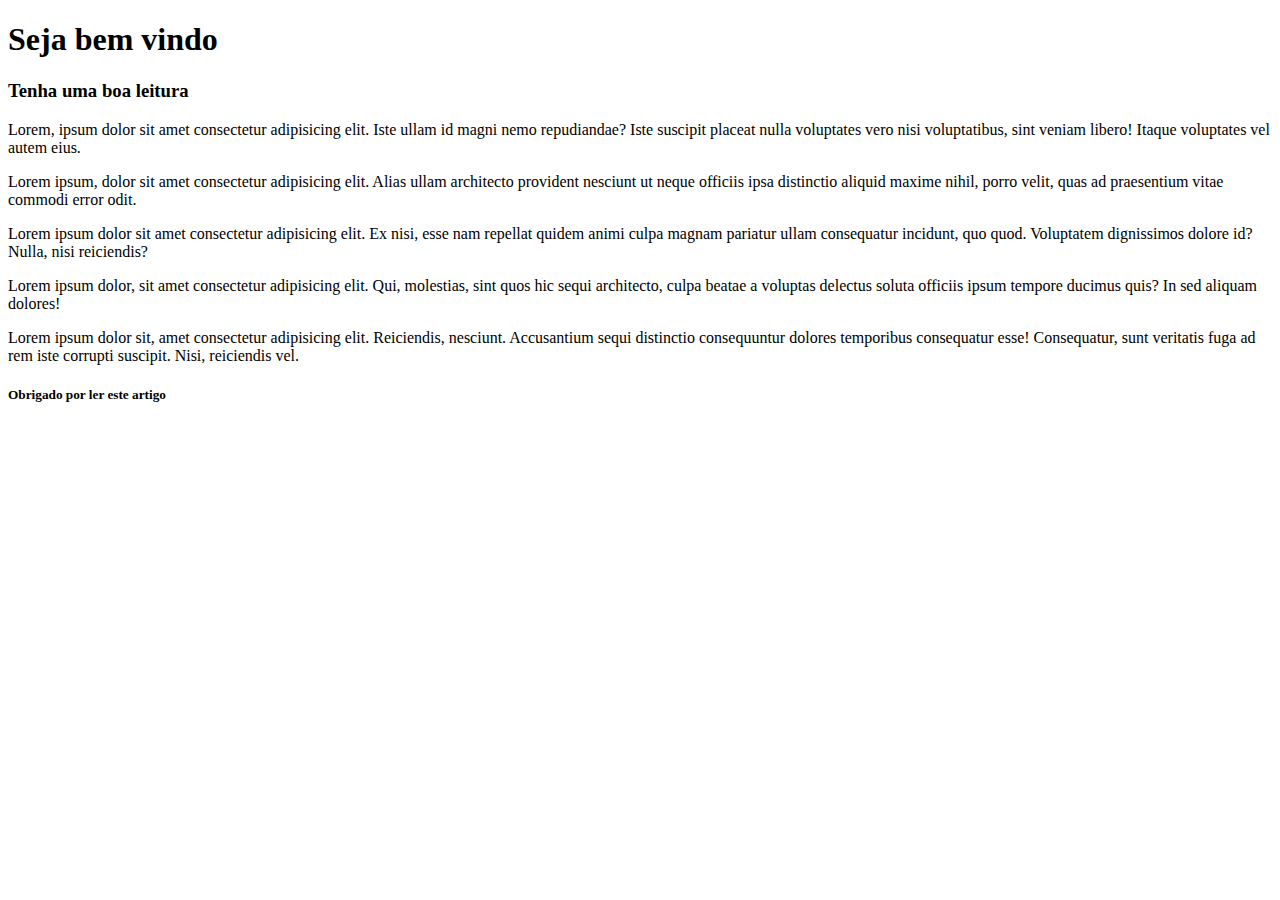
<file: 1_HTML/Aula_3_Indentação/index.html>
<!DOCTYPE html>
<html>
    <head>
        <title>Aula Indentação</title>
    </head>
    <body>
       <section>
            <header>
                <h1>Seja bem vindo</h1>
                <h3>Tenha uma boa leitura</h3>
            </header>
            <article>
                <p>
                    Lorem, ipsum dolor sit amet consectetur adipisicing elit. Iste ullam id magni nemo repudiandae? Iste suscipit placeat nulla voluptates vero nisi voluptatibus, sint veniam libero! Itaque voluptates vel autem eius.
                </p>
                <p>
                    Lorem ipsum, dolor sit amet consectetur adipisicing elit. Alias ullam architecto provident nesciunt ut neque officiis ipsa distinctio aliquid maxime nihil, porro velit, quas ad praesentium vitae commodi error odit.
                </p>
                <p>
                    Lorem ipsum dolor sit amet consectetur adipisicing elit. Ex nisi, esse nam repellat quidem animi culpa magnam pariatur ullam consequatur incidunt, quo quod. Voluptatem dignissimos dolore id? Nulla, nisi reiciendis?
                </p>
                <p>
                    Lorem ipsum dolor, sit amet consectetur adipisicing elit. Qui, molestias, sint quos hic sequi architecto, culpa beatae a voluptas delectus soluta officiis ipsum tempore ducimus quis? In sed aliquam dolores!
                </p>
                <p>
                    Lorem ipsum dolor sit, amet consectetur adipisicing elit. Reiciendis, nesciunt. Accusantium sequi distinctio consequuntur dolores temporibus consequatur esse! Consequatur, sunt veritatis fuga ad rem iste corrupti suscipit. Nisi, reiciendis vel.
                </p>
            </article>
            <footer>
                <h5>Obrigado por ler este artigo</h5>
            </footer>
        </section> 
    </body>
</html>
</file>
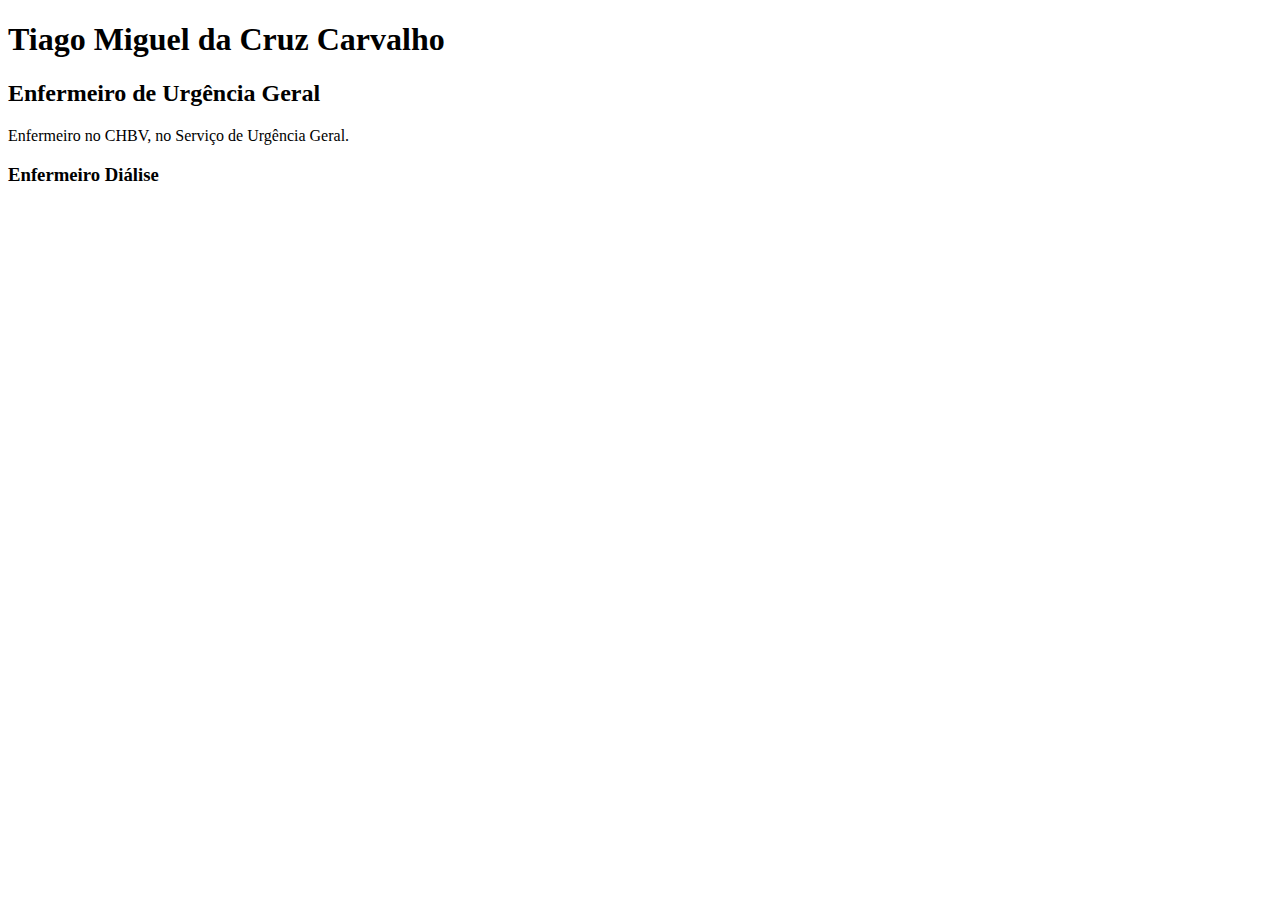
<file: 1_HTML/Aula_4_Live_Server/index.html>
<!DOCTYPE html>
<html lang="pt">
<head>
    <meta charset="UTF-8">
    <meta http-equiv="X-UA-Compatible" content="IE=edge">
    <meta name="viewport" content="width=device-width, initial-scale=1.0">
    <title>Curriculo Vitae</title>
</head>
<body>
    <h1>Tiago Miguel da Cruz Carvalho</h1>
    <h2>Enfermeiro de Urgência Geral</h2>

    <p>
        Enfermeiro no CHBV, no Serviço de Urgência Geral.
    </p>

    <h3> Enfermeiro Diálise</h3>
</body>
</html>
</file>
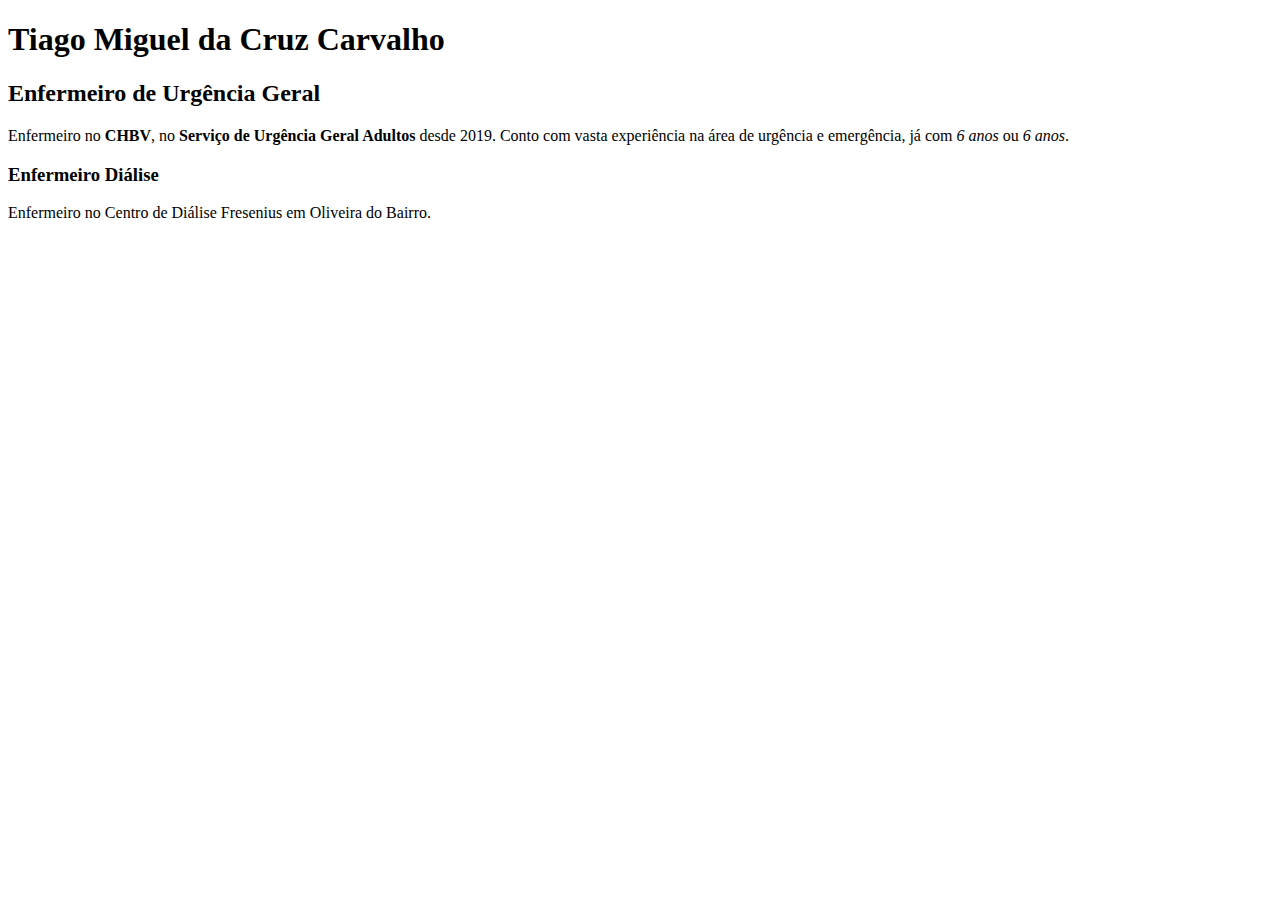
<file: 1_HTML/Aula_5_título_parágrafos/index.html>
<!DOCTYPE html>
<html lang="pt">
<head>
    <meta charset="UTF-8">
    <meta http-equiv="X-UA-Compatible" content="IE=edge">
    <meta name="viewport" content="width=device-width, initial-scale=1.0">
    <title>Curriculo Vitae</title>
</head>
<body>
    <h1>Tiago Miguel da Cruz Carvalho</h1>
    <h2>Enfermeiro de Urgência Geral</h2>

    <p>
        Enfermeiro no <b>CHBV</b>, no <strong>Serviço de Urgência Geral Adultos</strong> desde 2019. Conto com vasta experiência na área de urgência e emergência, já com <i>6 anos</i> ou <em>6 anos</em>.
        <!-- a tag <b> </b> coloca o conteúdo a negrito enquanto que a tag <strong> </strong> além de a colocar em negrito dá ao que está no seu interior um relevo aquando pesquisado no parágrafo-->

        <!-- a tag <em> </em> é também ela uma semântica do html e alé de tornar Itálico o seu conteúdo, reforça a sua importância aquando uma busca pelo paragrafo -->
    </p>

    <h3> Enfermeiro Diálise</h3>
    <p>
        Enfermeiro no Centro de Diálise Fresenius em Oliveira do Bairro.
    </p>
</body>
</html>
</file>
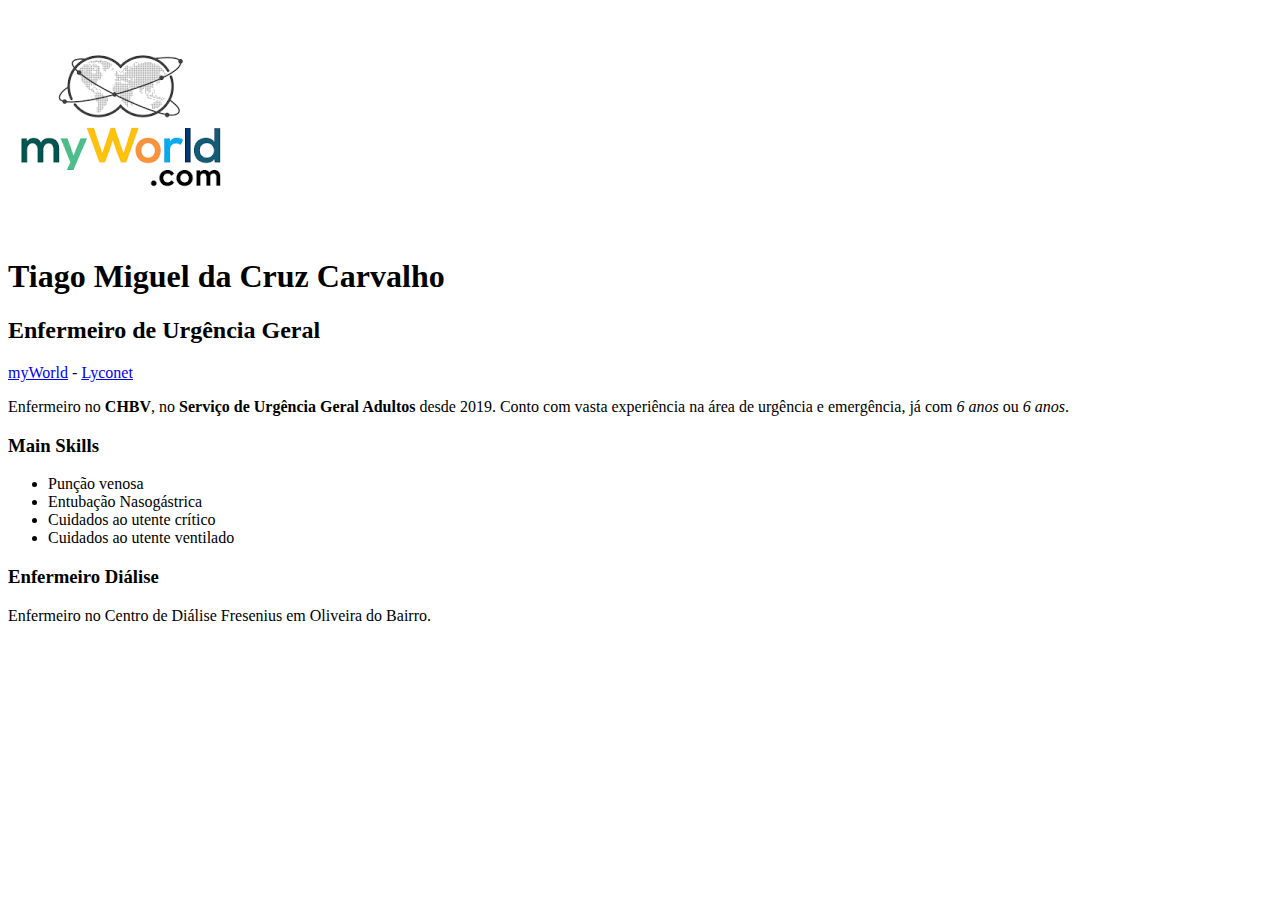
<file: 1_HTML/Aula_6_imagens_links_listas/index.html>
<!DOCTYPE html>
<html lang="pt">
<head>
    <meta charset="UTF-8">
    <meta http-equiv="X-UA-Compatible" content="IE=edge">
    <meta name="viewport" content="width=device-width, initial-scale=1.0">
    <title>Curriculo Vitae</title>
</head>
<body>

    <img src="Logo_myWorld.png" with=50 alt="Foto: Logotipo de empresa"> <!-- a tag de imagem "alt="" " permite ao leitor de busca procurar a imagem pelo seu descritivo (muito importante que toda a imagem possua essa tag)-->

    <h1>Tiago Miguel da Cruz Carvalho</h1>
    <h2>Enfermeiro de Urgência Geral</h2>

    <a href="http://www.myworld.com" target="_blank">myWorld</a> <!--a tag "<a href=""> serve para colocar um link -->
        -
    <a href="http://www.lyconet.com" target="_blank">Lyconet</a> <!-- a tag "target="_blank" " abre o link numa aba que não aquela da própria página -->

    <p>
        Enfermeiro no <b>CHBV</b>, no <strong>Serviço de Urgência Geral Adultos</strong> desde 2019. Conto com vasta experiência na área de urgência e emergência, já com <i>6 anos</i> ou <em>6 anos</em>.
        <!-- a tag <b> </b> coloca o conteúdo a negrito enquanto que a tag <strong> </strong> além de a colocar em negrito dá ao que está no seu interior um relevo aquando pesquisado no parágrafo-->

        <!-- a tag <em> </em> é também ela uma semântica do html e alé de tornar Itálico o seu conteúdo, reforça a sua importância aquando uma busca pelo paragrafo -->
    </p>
<h3>Main Skills</h3>

<ul> <!--tag "PAI" para formar lista -->
    <li>Punção venosa</li>
    <li>Entubação Nasogástrica</li>
    <li>Cuidados ao utente crítico</li>
    <li>Cuidados ao utente ventilado</li>
</ul>

    <h3> Enfermeiro Diálise</h3>
    <p>
        Enfermeiro no Centro de Diálise Fresenius em Oliveira do Bairro.
    </p>
</body>
</html>
</file>
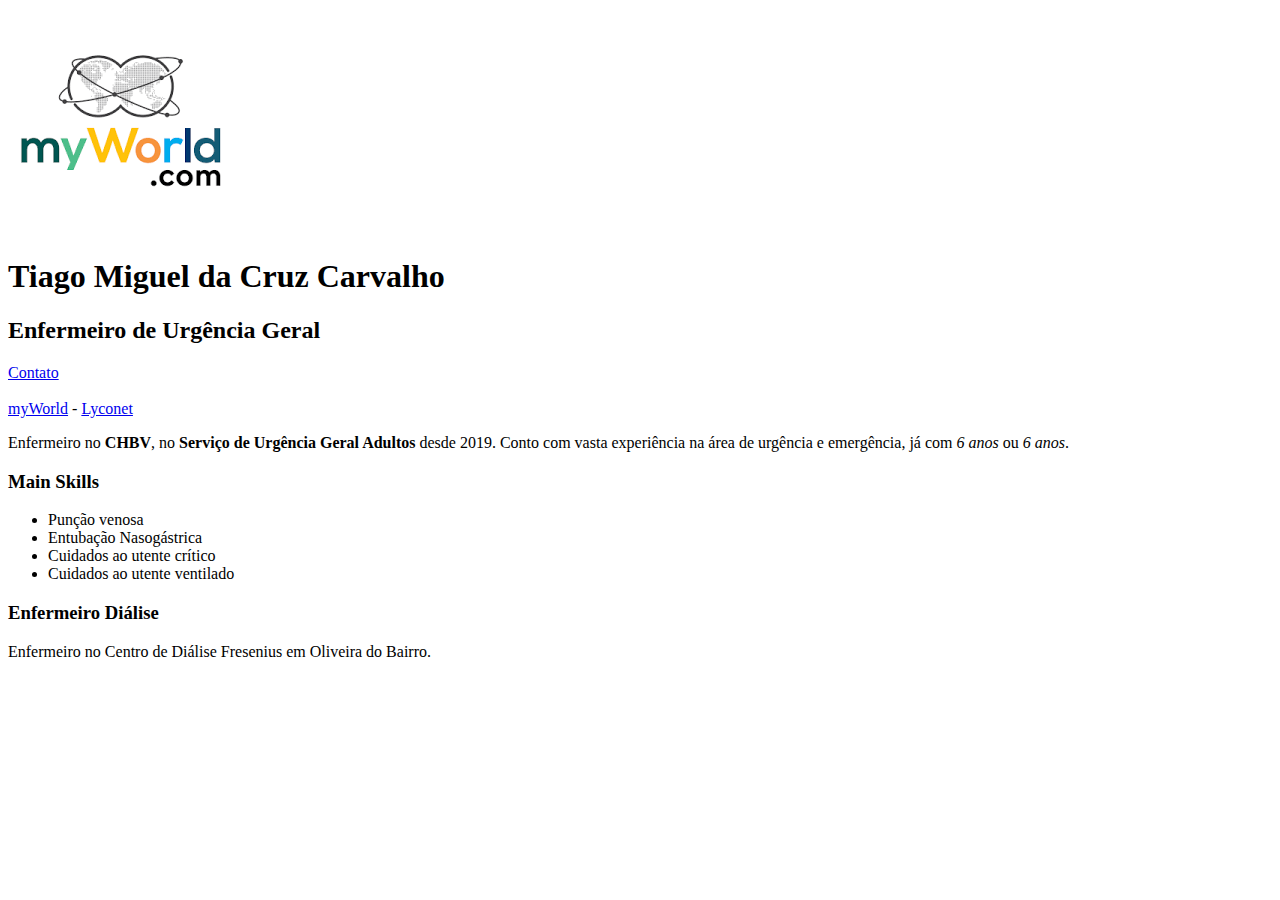
<file: 1_HTML/Aula_7/index.html>
<!DOCTYPE html>
<html lang="pt">
<head>
    <meta charset="UTF-8">
    <meta http-equiv="X-UA-Compatible" content="IE=edge">
    <meta name="viewport" content="width=device-width, initial-scale=1.0">
    <title>Curriculo Vitae</title>
</head>
<body>

    <img src="Logo_myWorld.png" with=50 alt="Foto: Logotipo de empresa"> <!-- a tag de imagem "alt="" " permite ao leitor de busca procurar a imagem pelo seu descritivo (muito importante que toda a imagem possua essa tag)-->

    <h1>Tiago Miguel da Cruz Carvalho</h1>
    <h2>Enfermeiro de Urgência Geral</h2>

    <a href="contato.html">Contato</a>
 
    <br><br> <!-- esta tag, individualmente, faz um salto de linha -->

    <a href="http://www.myworld.com" target="_blank">myWorld</a> <!--a tag "<a href=""> serve para colocar um link -->
        -
    <a href="http://www.lyconet.com" target="_blank">Lyconet</a> <!-- a tag "target="_blank" " abre o link numa aba que não aquela da própria página -->

    <p>
        Enfermeiro no <b>CHBV</b>, no <strong>Serviço de Urgência Geral Adultos</strong> desde 2019. Conto com vasta experiência na área de urgência e emergência, já com <i>6 anos</i> ou <em>6 anos</em>.
        <!-- a tag <b> </b> coloca o conteúdo a negrito enquanto que a tag <strong> </strong> além de a colocar em negrito dá ao que está no seu interior um relevo aquando pesquisado no parágrafo-->

        <!-- a tag <em> </em> é também ela uma semântica do html e alé de tornar Itálico o seu conteúdo, reforça a sua importância aquando uma busca pelo paragrafo -->
    </p>
<h3>Main Skills</h3>

<ul> <!--tag "PAI" para formar lista -->
    <li>Punção venosa</li>
    <li>Entubação Nasogástrica</li>
    <li>Cuidados ao utente crítico</li>
    <li>Cuidados ao utente ventilado</li>
</ul>

    <h3> Enfermeiro Diálise</h3>
    <p>
        Enfermeiro no Centro de Diálise Fresenius em Oliveira do Bairro.
    </p>
</body>
</html>
</file>
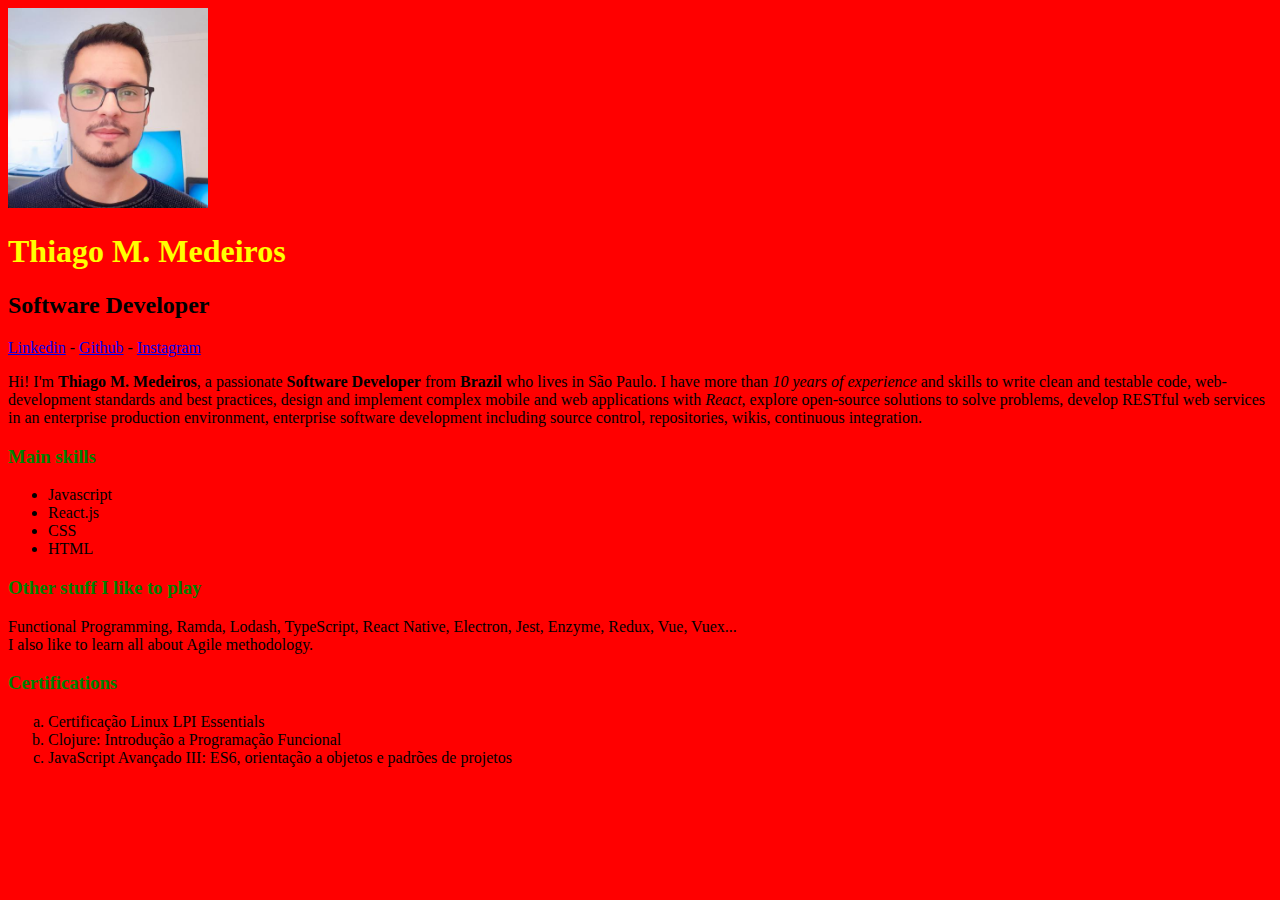
<file: 2_CSS/Aula_1/index.html>
<!DOCTYPE html>
<html lang="pt">
<head>
  
  <meta charset="UTF-8">
  <meta name="viewport" content="width=device-width, initial-scale=1.0">
  <title>Thiago M. Medeiros</title>

  <link rel="stylesheet" href=" style.css"> <!-- "rel" -> relation; "href" -> hiperlink reference; importa ficheiros com configurações CSS -->
</head>
<body>
  
  <img src="thiago.jpeg" alt="Foto: Thiago M. Medeiros" class="foto-principal">
<!--estilizar por "class"-->

  <h1 id="titulo-principal">Thiago M. Medeiros</h1> <!-- apenas uma tag pode ter um determinado "id"!! -->
  <!--estilizar por "id"-->
  <h2>Software Developer</h2>

  <a href="http://www.linkedin.com" target="_blank">Linkedin</a>
  -
  <a href="http://www.github.com" target="_blank">Github</a>
  -
  <a href="http://www.instagram.com" target="_blank">Instagram</a>

  <p>
    Hi! I'm <strong>Thiago M. Medeiros</strong>, a passionate <strong>Software Developer</strong> from <b>Brazil</b> who lives in São Paulo. I have more than <em>10 years of experience</em> and skills to write clean and testable code, web-development standards and best practices, design and implement complex mobile and web applications with <i>React</i>, explore open-source solutions to solve problems, develop RESTful web services in an enterprise production environment, enterprise software development including source control, repositories, wikis, continuous integration.
  </p>

  <h3>Main skills</h3>
  <ul>
    <li>Javascript</li>
    <li>React.js</li>
    <li>CSS</li>
    <li>HTML</li>
  </ul>

  <h3>Other stuff I like to play</h3>
  <p>
    Functional Programming, Ramda, Lodash, TypeScript, React Native, Electron, Jest, Enzyme, Redux, Vue, Vuex...
    <br>I also like to learn all about Agile methodology.
  </p>

  <h3>Certifications</h3>
  <ol type="a">
    <li>Certificação Linux LPI Essentials</li>
    <li>Clojure: Introdução a Programação Funcional</li>
    <li>JavaScript Avançado III: ES6, orientação a objetos e padrões de projetos</li>
  </ol>

</body>
</html>
</file>
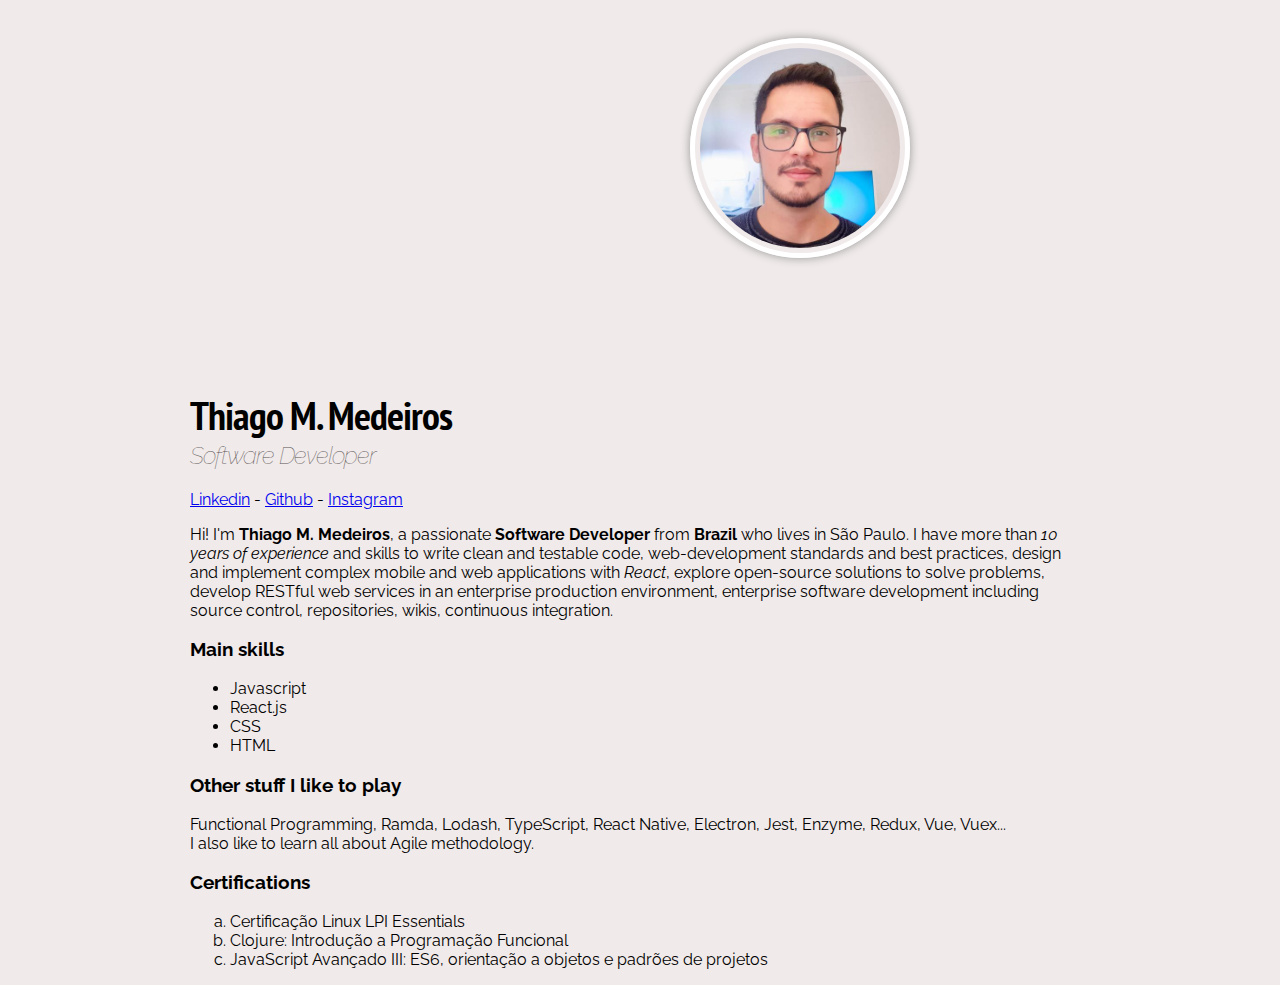
<file: 2_CSS/Aula_10_Div/index.html>
<!DOCTYPE html>
<html lang="pt">
<head>
  
  <meta charset="UTF-8">
  <meta name="viewport" content="width=device-width, initial-scale=1.0">
  <title>Thiago M. Medeiros</title>

  <link rel="preconnect" href="https://fonts.googleapis.com">
  <link rel="preconnect" href="https://fonts.gstatic.com" crossorigin>
  <link href="https://fonts.googleapis.com/css2?family=PT+Sans+Narrow:wght@700&family=Raleway:wght@400;500&display=swap" rel="stylesheet">
  <link rel="stylesheet" href=" style.css"> <!-- "rel" -> relation; "href" -> hiperlink reference; importa ficheiros com configurações CSS -->
</head>
<body>
  
  <div class="container">
    <!--tag que quer dizer "division"; usada para criar elementos visuais-->

    <img src="thiago.jpeg" alt="Foto: Thiago M. Medeiros" class="foto-principal">
  <!--estilizar por "class"-->

    <h1 titulo-principal>Thiago M. Medeiros</h1> <!-- apenas uma tag pode ter um determinado "id"!! -->
    <!--estilizar por "id"-->
    <h2>Software Developer</h2>

    <a href="http://www.linkedin.com" target="_blank">Linkedin</a>
    -
    <a href="http://www.github.com" target="_blank">Github</a>
    -
    <a href="http://www.instagram.com" target="_blank">Instagram</a>

    <p>
      Hi! I'm <strong>Thiago M. Medeiros</strong>, a passionate <strong>Software Developer</strong> from <b>Brazil</b> who lives in São Paulo. I have more than <em>10 years of experience</em> and skills to write clean and testable code, web-development standards and best practices, design and implement complex mobile and web applications with <i>React</i>, explore open-source solutions to solve problems, develop RESTful web services in an enterprise production environment, enterprise software development including source control, repositories, wikis, continuous integration.
    </p>

    <h3>Main skills</h3>
    <ul>
      <li>Javascript</li>
      <li>React.js</li>
      <li>CSS</li>
      <li>HTML</li>
    </ul>

    <h3>Other stuff I like to play</h3>
    <p>
      Functional Programming, Ramda, Lodash, TypeScript, React Native, Electron, Jest, Enzyme, Redux, Vue, Vuex...
      <br>I also like to learn all about Agile methodology.
    </p>

    <h3>Certifications</h3>
    <ol type="a">
      <li>Certificação Linux LPI Essentials</li>
      <li>Clojure: Introdução a Programação Funcional</li>
      <li>JavaScript Avançado III: ES6, orientação a objetos e padrões de projetos</li>
    </ol>
  </div>

</body>
</html>
</file>
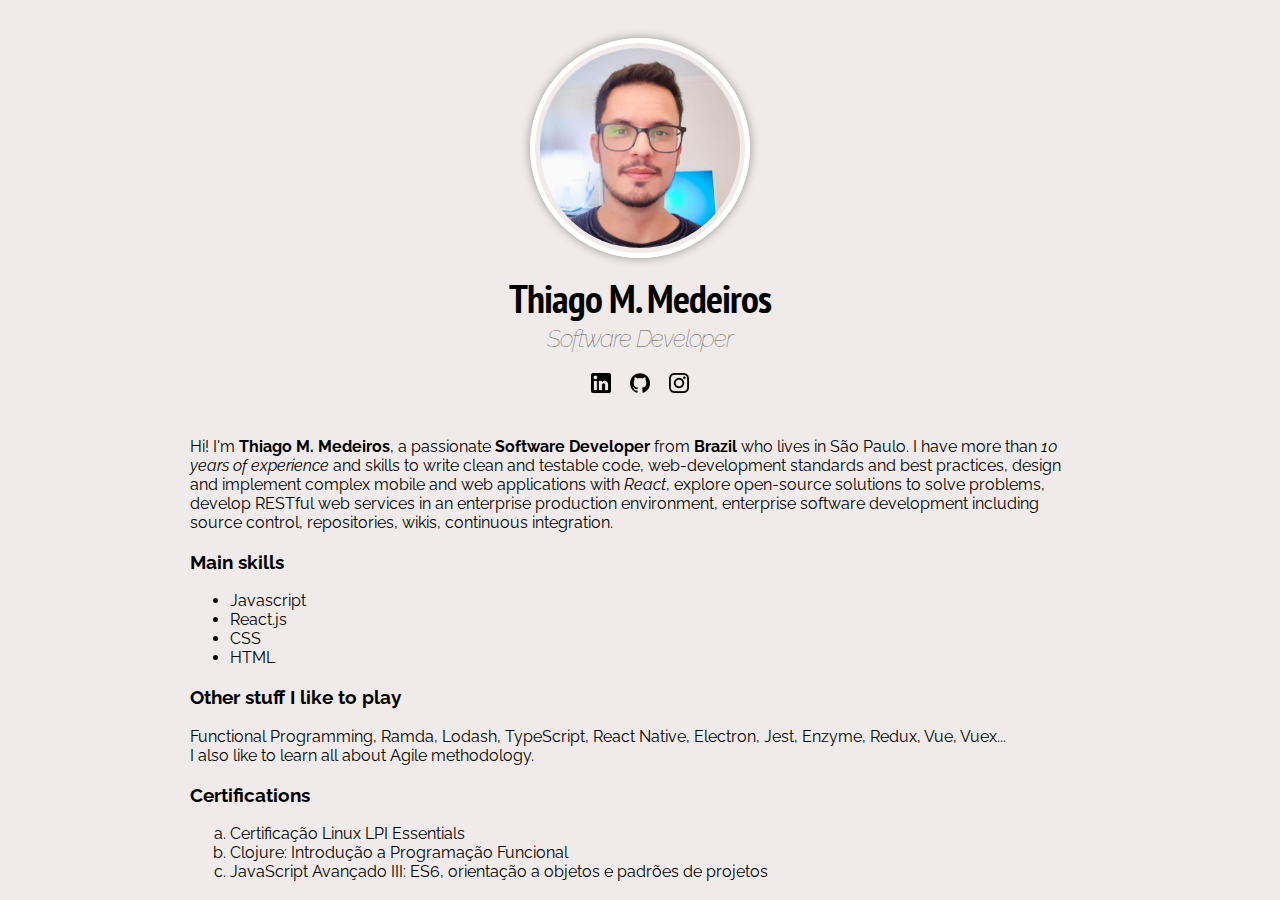
<file: 2_CSS/Aula_11_Fim_CV_1/index.html>
<!DOCTYPE html>
<html lang="pt">
<head>
  
  <meta charset="UTF-8">
  <meta name="viewport" content="width=device-width, initial-scale=1.0">
  <title>Thiago M. Medeiros</title>

  <link rel="preconnect" href="https://fonts.googleapis.com">
  <link rel="preconnect" href="https://fonts.gstatic.com" crossorigin>
  <link href="https://fonts.googleapis.com/css2?family=PT+Sans+Narrow:wght@700&family=Raleway:wght@400;500&display=swap" rel="stylesheet">
  <link rel="stylesheet" href=" style.css"> <!-- "rel" -> relation; "href" -> hiperlink reference; importa ficheiros com configurações CSS -->
</head>
<body>
  
  <div class="container">
    <!--tag que quer dizer "division"; usada para criar elementos visuais-->
    <div class="profile">
      <img src="thiago.jpeg" alt="Foto: Thiago M. Medeiros" class="foto-principal">
    <!--estilizar por "class"-->

      <h1 titulo-principal>Thiago M. Medeiros</h1> <!-- apenas uma tag pode ter um determinado "id"!! -->
      <!--estilizar por "id"-->
      <h2>Software Developer</h2>

      <a href="http://www.linkedin.com" target="_blank" class="social-links">
        <img src="logo-linkedin.png" alt="Linkedin" class="social-icons">
      </a>
      
      <a href="http://www.github.com" target="_blank" class="social-links">
        <img src="logo-github.png" alt="github" class="social-icons github"> <!-- usa 2 regras na "class"-->
      </a>
      
      <a href="http://www.instagram.com" target="_blank" class="social-links">
        <img src="logo-instagram.png" alt="Instagram" class="social-icons">
      </a>

  </div>
    <p>
      Hi! I'm <strong>Thiago M. Medeiros</strong>, a passionate <strong>Software Developer</strong> from <b>Brazil</b> who lives in São Paulo. I have more than <em>10 years of experience</em> and skills to write clean and testable code, web-development standards and best practices, design and implement complex mobile and web applications with <i>React</i>, explore open-source solutions to solve problems, develop RESTful web services in an enterprise production environment, enterprise software development including source control, repositories, wikis, continuous integration.
    </p>

    <h3>Main skills</h3>
    <ul>
      <li>Javascript</li>
      <li>React.js</li>
      <li>CSS</li>
      <li>HTML</li>
    </ul>

    <h3>Other stuff I like to play</h3>
    <p>
      Functional Programming, Ramda, Lodash, TypeScript, React Native, Electron, Jest, Enzyme, Redux, Vue, Vuex...
      <br>I also like to learn all about Agile methodology.
    </p>

    <h3>Certifications</h3>
    <ol type="a">
      <li>Certificação Linux LPI Essentials</li>
      <li>Clojure: Introdução a Programação Funcional</li>
      <li>JavaScript Avançado III: ES6, orientação a objetos e padrões de projetos</li>
    </ol>
  </div>

</body>
</html>
</file>
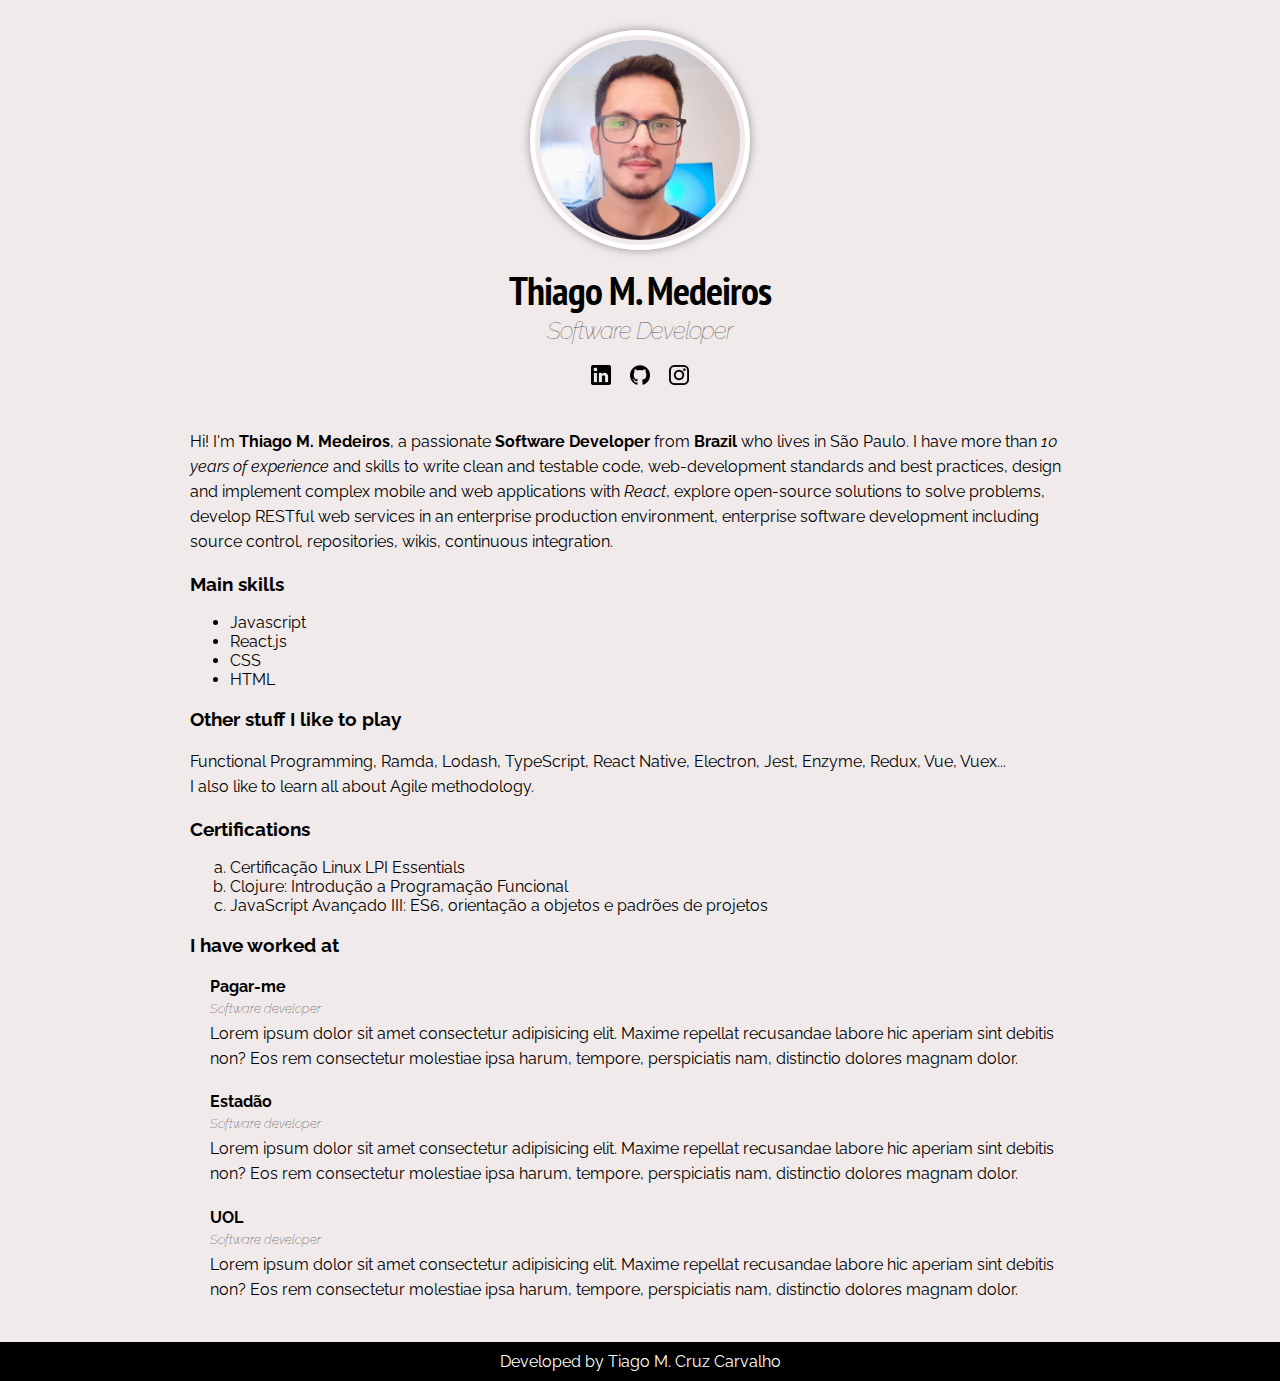
<file: 2_CSS/Aula_12_Fim_CV_2/index.html>
<!DOCTYPE html>
<html lang="pt">
<head>
  
  <meta charset="UTF-8">
  <meta name="viewport" content="width=device-width, initial-scale=1.0">
  <title>Thiago M. Medeiros</title>

  <link rel="preconnect" href="https://fonts.googleapis.com">
  <link rel="preconnect" href="https://fonts.gstatic.com" crossorigin>
  <link href="https://fonts.googleapis.com/css2?family=PT+Sans+Narrow:wght@700&family=Raleway:wght@400;500&display=swap" rel="stylesheet">
  <link rel="stylesheet" href=" style.css"> <!-- "rel" -> relation; "href" -> hiperlink reference; importa ficheiros com configurações CSS -->
</head>
<body>
  
  <div class="container">
    <!--tag que quer dizer "division"; usada para criar elementos visuais-->
    <div class="profile">
      <img src="thiago.jpeg" alt="Foto: Thiago M. Medeiros" class="foto-principal">
    <!--estilizar por "class"-->

      <h1 titulo-principal>Thiago M. Medeiros</h1> <!-- apenas uma tag pode ter um determinado "id"!! -->
      <!--estilizar por "id"-->
      <h2>Software Developer</h2>

      <a href="http://www.linkedin.com" target="_blank" class="social-links">
        <img src="logo-linkedin.png" alt="Linkedin" class="social-icons">
      </a>
      
      <a href="http://www.github.com" target="_blank" class="social-links">
        <img src="logo-github.png" alt="github" class="social-icons github"> <!-- usa 2 regras na "class"-->
      </a>
      
      <a href="http://www.instagram.com" target="_blank" class="social-links">
        <img src="logo-instagram.png" alt="Instagram" class="social-icons">
      </a>

  </div>
    <p>
      Hi! I'm <strong>Thiago M. Medeiros</strong>, a passionate <strong>Software Developer</strong> from <b>Brazil</b> who lives in São Paulo. I have more than <em>10 years of experience</em> and skills to write clean and testable code, web-development standards and best practices, design and implement complex mobile and web applications with <i>React</i>, explore open-source solutions to solve problems, develop RESTful web services in an enterprise production environment, enterprise software development including source control, repositories, wikis, continuous integration.
    </p>

    <h3>Main skills</h3>
    <ul>
      <li>Javascript</li>
      <li>React.js</li>
      <li>CSS</li>
      <li>HTML</li>
    </ul>

    <h3>Other stuff I like to play</h3>
    <p>
      Functional Programming, Ramda, Lodash, TypeScript, React Native, Electron, Jest, Enzyme, Redux, Vue, Vuex...
      <br>I also like to learn all about Agile methodology.
    </p>

    <h3>Certifications</h3>
    <ol type="a">
      <li>Certificação Linux LPI Essentials</li>
      <li>Clojure: Introdução a Programação Funcional</li>
      <li>JavaScript Avançado III: ES6, orientação a objetos e padrões de projetos</li>
    </ol>

    <h3>I have worked at</h3>
    <ul class="jobs-list">
      <li>
        <h4>Pagar-me</h4>
        <h5>Software developer</h5>
        <p>Lorem ipsum dolor sit amet consectetur adipisicing elit. Maxime repellat recusandae labore hic aperiam sint debitis non? Eos rem consectetur molestiae ipsa harum, tempore, perspiciatis nam, distinctio dolores magnam dolor.</p>
       
        <h4>Estadão</h4>
        <h5>Software developer</h5>
        <p>Lorem ipsum dolor sit amet consectetur adipisicing elit. Maxime repellat recusandae labore hic aperiam sint debitis non? Eos rem consectetur molestiae ipsa harum, tempore, perspiciatis nam, distinctio dolores magnam dolor.</p>
        
        <h4>UOL</h4>
        <h5>Software developer</h5>
        <p>Lorem ipsum dolor sit amet consectetur adipisicing elit. Maxime repellat recusandae labore hic aperiam sint debitis non? Eos rem consectetur molestiae ipsa harum, tempore, perspiciatis nam, distinctio dolores magnam dolor.</p>
      </li>
    </ul>
  </div>

  <!-- Footer é um rodapá para -->
  <div class="footer">
    Developed by Tiago M. Cruz Carvalho
  </div>
</body>
</html>
</file>
<file: 2_CSS/Aula_1/style.css>
body {
    background-color: red;
} 

h3{
    color:green
}

.foto-principal {
    width: 200px;
}

#titulo-principal {
    color: yellow;
}
</file>
<file: 2_CSS/Aula_10_Div/style.css>
body {
    background-color: #f0eaea;

    /*font-family: Arial, Helvetica, "Courier New" sans-serif; /*se a 1ª fonte de letarnão funcionar emtão carrega a que se segue e assim por diante; Se uma fonte tiver 2 palavras então ela tem de vir entre aspas*/
    font-family: 'Raleway', sans-serif;

    color: rgb(0, 0, 0);
} 

.container{
  width: 900px;
  margin: 0 auto;
}

.foto-principal {
  width: 200px;
  border: 5px solid #FFFFFF; /*1º espessura da borda em pixeis; 2º tipo de borda - sólido; 3º cor da borda - preto; podemos procurar outros tipos de border em "www.w3schools.com */

  /*
  border-width: 5px;
  border-style: solid;
  border-color: black;
  */
  /*tanto se podem escrever 3 linhas de código para cada característica como apenas uma com as mesmas caraterísticas - chama-se "shorthand"*/
  border-radius: 50%; /*arredonda as bordas da classe imagem; pode ser descrito em px ou em %; 50% corresponde a bordas bem arredondadas*/

  /*border-radius: 50% 10% 30% 70%; define pela ordem de escrita a borda do canto superior esquerdo, direito, inferior direito e esquerdo (sentido horário)*/
    
  margin-top: 30px;
  margin-bottom: 100px;
  margin-left: 500px; /*definindo assim por px a imagem fica fixa mesmo quando se minimiza a tela, o que não se torna adequado*/
  /* margin: 30px 30px 30px 30px;  /* versão short-hand onde são 1º margin top 2º margin right; 3º margin bottom; 4º margin left*/

  padding: 5px; /*na ausência de definição para as outras margins, elas são assumidas com o valor da 1ª*/
  /*padding dá um espaçamento interno enquanto que margin dá um espaçamento externo*/

  box-shadow: 0px 0px 10px #959595; /*4 parâmetros, 1º distância da sombra na horizontal, 2º distância da sombra na vertical; 3º quanto desfoque se quer, 4º cor da sombra*/
}

h1 {
  font-family: 'PT Sans Narrow', sans-serif;
  margin-bottom: 0;
  letter-spacing:-1px;
  font-size: 40px;
}

h2 {
  margin-top: 0;
  font-style: italic; /*aqui no CSS porque quero dar um efeito visual e não semântico (no index.html)*/
  color:rgb(90 83 83);
  font-weight: 100; /*espessura da linha*/
  letter-spacing:-1px;
}

/*p{
  height: 50px;
}*/

/*
.caixa {
  background-color: black;
  width: 100px;
  height: 100px;
  border: 5px solid red;
  border-radius: 8px;
  margin: 0 auto; /*engloba 4 valores; se puser 2, o 1º é top/bottom e o 2º é left/right */
</file>
<file: 2_CSS/Aula_11_Fim_CV_1/style.css>
body {
    background-color: #f0eaea;

    /*font-family: Arial, Helvetica, "Courier New" sans-serif; /*se a 1ª fonte de letarnão funcionar emtão carrega a que se segue e assim por diante; Se uma fonte tiver 2 palavras então ela tem de vir entre aspas*/
    font-family: 'Raleway', sans-serif;

    color: rgb(0, 0, 0);
} 

.profile{
  text-align: center;
  margin-bottom: 40px;
}

.container{
  width: 900px;
  margin: 0 auto;
}

.foto-principal {
  width: 200px;
  border: 5px solid #FFFFFF; /*1º espessura da borda em pixeis; 2º tipo de borda - sólido; 3º cor da borda - preto; podemos procurar outros tipos de border em "www.w3schools.com */

  /*
  border-width: 5px;
  border-style: solid;
  border-color: black;
  */
  /*tanto se podem escrever 3 linhas de código para cada característica como apenas uma com as mesmas caraterísticas - chama-se "shorthand"*/
  border-radius: 50%; /*arredonda as bordas da classe imagem; pode ser descrito em px ou em %; 50% corresponde a bordas bem arredondadas*/

  /*border-radius: 50% 10% 30% 70%; define pela ordem de escrita a borda do canto superior esquerdo, direito, inferior direito e esquerdo (sentido horário)*/
    
  margin: 30px 30px 0 30px;
  /*margin-left: 500px; /*definindo assim por px a imagem fica fixa mesmo quando se minimiza a tela, o que não se torna adequado*/
  /* margin: 30px 30px 30px 30px;  /* versão short-hand onde são 1º margin top 2º margin right; 3º margin bottom; 4º margin left*/

  padding: 5px; /*na ausência de definição para as outras margins, elas são assumidas com o valor da 1ª*/
  /*padding dá um espaçamento interno enquanto que margin dá um espaçamento externo*/

  box-shadow: 0px 0px 10px #959595; /*4 parâmetros, 1º distância da sombra na horizontal, 2º distância da sombra na vertical; 3º quanto desfoque se quer, 4º cor da sombra*/
}

h1 {
  font-family: 'PT Sans Narrow', sans-serif;
  margin-top: 10px;
  margin-bottom: 0;
  letter-spacing:-1px;
  font-size: 40px;
}

h2 {
  margin-top: 0;
  font-style: italic; /*aqui no CSS porque quero dar um efeito visual e não semântico (no index.html)*/
  color:rgb(90 83 83);
  font-weight: 100; /*espessura da linha*/
  letter-spacing:-1px;
}

/*p{
  height: 50px;
}*/

/*
.caixa {
  background-color: black;
  width: 100px;
  height: 100px;
  border: 5px solid red;
  border-radius: 8px;
  margin: 0 auto; /*engloba 4 valores; se puser 2, o 1º é top/bottom e o 2º é left/right */

.social-links{
  text-decoration: none; /*usado apenas para remover o "underline"*/
  }

.social-icons{
  width:20px;
  }

.github{
  margin: 0 15px 0 15px;
}
</file>
<file: 2_CSS/Aula_12_Fim_CV_2/style.css>
body {
    background-color: #f0eaea;
    /*font-family: Arial, Helvetica, "Courier New" sans-serif; /*se a 1ª fonte de letarnão funcionar emtão carrega a que se segue e assim por diante; Se uma fonte tiver 2 palavras então ela tem de vir entre aspas*/
    font-family: 'Raleway', sans-serif;
    color: rgb(0, 0, 0);
    margin: 0;
} 

.profile{
  text-align: center;
  margin-bottom: 40px;
}

.container{
  width: 900px;
  margin: 0 auto;
}

.foto-principal {
  width: 200px;
  border: 5px solid #FFFFFF; /*1º espessura da borda em pixeis; 2º tipo de borda - sólido; 3º cor da borda - preto; podemos procurar outros tipos de border em "www.w3schools.com */

  /*
  border-width: 5px;
  border-style: solid;
  border-color: black;
  */
  /*tanto se podem escrever 3 linhas de código para cada característica como apenas uma com as mesmas caraterísticas - chama-se "shorthand"*/
  border-radius: 50%; /*arredonda as bordas da classe imagem; pode ser descrito em px ou em %; 50% corresponde a bordas bem arredondadas*/

  /*border-radius: 50% 10% 30% 70%; define pela ordem de escrita a borda do canto superior esquerdo, direito, inferior direito e esquerdo (sentido horário)*/
    
  margin: 30px 30px 0 30px;
  /*margin-left: 500px; /*definindo assim por px a imagem fica fixa mesmo quando se minimiza a tela, o que não se torna adequado*/
  /* margin: 30px 30px 30px 30px;  /* versão short-hand onde são 1º margin top 2º margin right; 3º margin bottom; 4º margin left*/

  padding: 5px; /*na ausência de definição para as outras margins, elas são assumidas com o valor da 1ª*/
  /*padding dá um espaçamento interno enquanto que margin dá um espaçamento externo*/

  box-shadow: 0px 0px 10px #959595; /*4 parâmetros, 1º distância da sombra na horizontal, 2º distância da sombra na vertical; 3º quanto desfoque se quer, 4º cor da sombra*/
}

h1 {
  font-family: 'PT Sans Narrow', sans-serif;
  margin-top: 10px;
  margin-bottom: 0;
  letter-spacing:-1px;
  font-size: 40px;
}

h2 {
  margin-top: 0;
  font-style: italic; /*aqui no CSS porque quero dar um efeito visual e não semântico (no index.html)*/
  color:rgb(90 83 83);
  font-weight: 100; /*espessura da linha*/
  letter-spacing:-1px;
}

h4 {
  margin-bottom: 5px;
}

h5 {
  margin-top: 0;
  margin-bottom: 5px;
  font-weight: 100;
  font-style: italic;
}


p {
  line-height: 25px;
  margin-top: 0;
}

/*
.caixa {
  background-color: black;
  width: 100px;
  height: 100px;
  border: 5px solid red;
  border-radius: 8px;
  margin: 0 auto; /*engloba 4 valores; se puser 2, o 1º é top/bottom e o 2º é left/right */

.social-links{
  text-decoration: none; /*usado apenas para remover o "underline"*/
  }

.social-icons{
  width:20px;
  }

.github{
  margin: 0 15px 0 15px;
}

.jobs-list {
  list-style: none;
  padding-left: 20px;
}

.footer {
  background-color: black;
  color: white;
  margin-top: 40px;
  text-align: center;
  padding: 10px 0;
}
</file>
